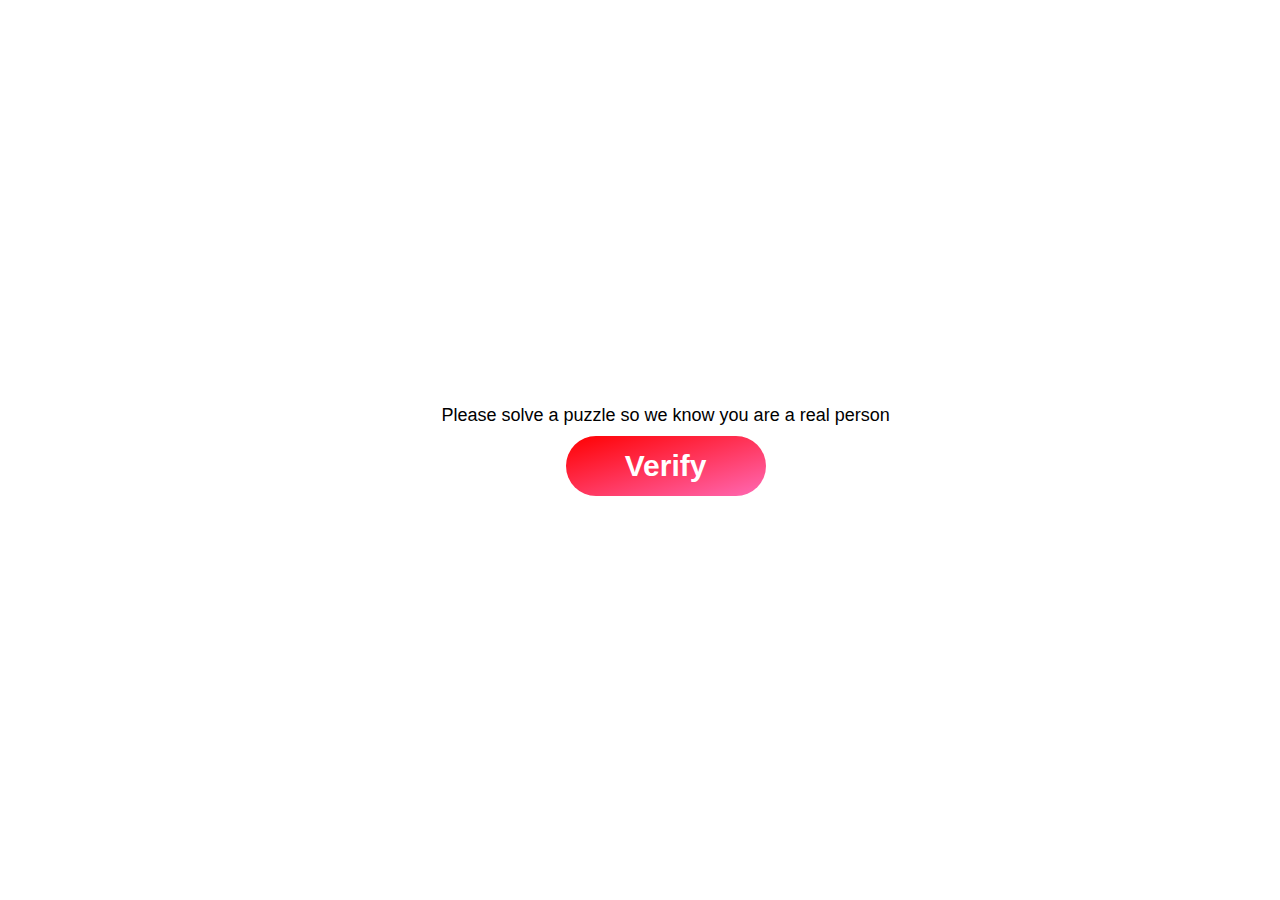
<file: captcha/index.html>
<!DOCTYPE html>
<html>
    <head>
         <meta charset="UTF-8" />
         <meta name="viewport" content="width=device-width, initial-scale=1">
         <title>Tinder | Dating, Make Friends & Meet New People</title>
         <link rel="stylesheet" href="../styles/pages/Captcha/captcha.css">
         <link rel="icon" href="../images/favicon.ico" />
         <link href="https://fonts.cdnfonts.com/css/proxima-nova-condensed" rel="stylesheet">
         <title>Captcha</title>
    </head>
    <body>
        <div class="captcha-container">
            <div class="captcha-inner-container js-captcha-inner-container">
                <div class="captcha-inner-content js-captcha-inner-content">
                    <div class="inner-text">
                        <span>Please solve a puzzle so we know you are a real person</span>
                    </div>
                    <div class="inner-button js-inner-button">
                        <button id="verifyBtn">Verify</button>
                    </div>
                </div>
            </div>
        </div>
    </body>
    <script src="../scripts/pages/captcha.js"></script>
</html>
</file>
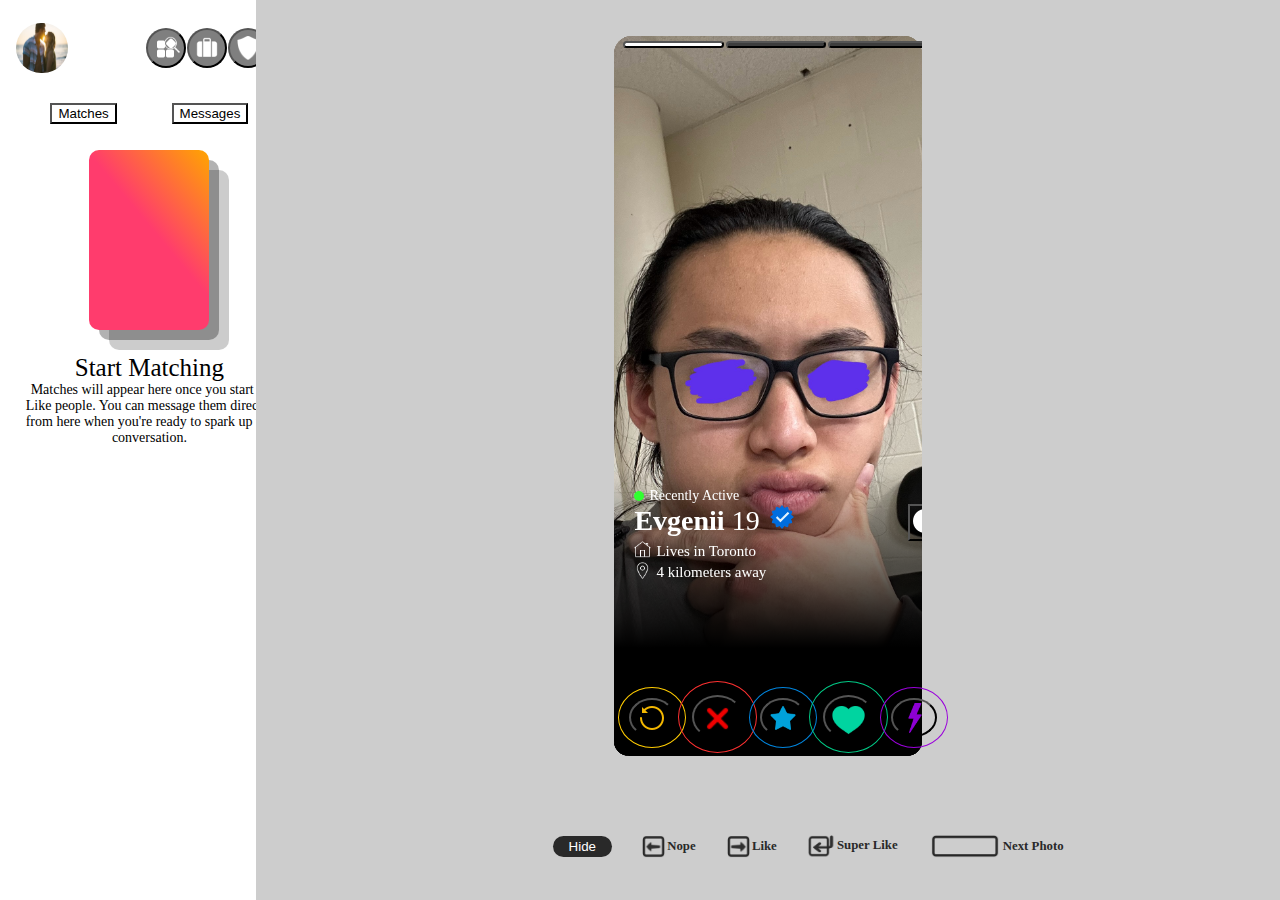
<file: view/index.html>
<!DOCTYPE html>
<html>
    <head>
        <meta charset="UTF-8" />
        <meta name="viewport" content="width=device-width, initial-scale=1">
        <title>Tinder | Dating, Make Friends & Meet New People</title>
        <link rel="icon" href="../images/favicon.ico" />
        <link href="https://fonts.googleapis.com/css2?family=Poppins:ital,wght@0,100;0,200;0,300;0,400;0,500;0,600;0,700;0,800;0,900;1,100;1,200;1,300;1,400;1,500;1,600;1,700;1,800;1,900&display=swap" rel="stylesheet">
        <link rel="stylesheet" href="../styles/pages/View/sidebar.css">
        <link rel="stylesheet" href="../styles/pages/View/mainPart.css">
        <link rel="stylesheet" href="../styles/pages/View/shared.css">
        <link rel="stylesheet" href="../styles/pages/View/low-level.css">
        <link href="https://fonts.googleapis.com/css2?family=Material+Symbols+Outlined" rel="stylesheet" />
    </head>
    <body>
        <div class="background" style="overflow: hidden">
            <aside>
                <div class="header">
                    <nav class="navigation">
                        <div class="profile-container">
                            <a class="js-profile-link-button profile-link-button" rel="button">
                                <img class="profile-image" style="width: 40%; border-radius: 50px; height: 50px; " src="/images/people_kissing.jpg" alt="Explore">
                                <span style="margin-left: 10px;">7FOX7</span>
                            </a>
                        </div>
                        <ul style="list-style: none; display: flex; justify-content: space-evenly; margin: 0; padding: 0; width: 50%;">
                            <li>
                                <button class="js-link-button-explore link-button">
                                    <img class="js-explore-squares-img" style="width: 100%;" src="../images/squares_icon.png" alt="Explore">
                                    <img class="js-explore-search-img" style="position: relative; top: -3px; width: 18px; right: 14.5px;" src="../images/search_icon.png">
    
                                    <img class="js-COLOR-explore-squares-img" style="display: none; width: 100%" src="../images/squares_CHANGED-COLOR_icon.png">
                                    <img class="js-COLOR-explore-search-img" style="display: none; position: relative; top: -3px; width: 18px; right: 14.5px;" src="../images/search_CHANGED-COLOR_icon.png">
                                </button>
                            </li>
                            <li>
                                <button class="js-link-button-work link-button">
                                    <img class="js-suitcase-img" style="width: 100%; position: relative; top: -3px;" src="../images/suitcase_icon.png">
                                    <img class="js-COLOR-suitcase-img" style="display: none; width: 100%; position: relative; top: -3px;" src="../images/suitcase_CHANGED-COLOR_icon.png">
                                </button>
                            </li>
                            <li>
                                <button class="js-link-button-guard link-button">
                                    <img class="js-guard-img" style="width: 100%;" src="../images/guard_icon.png">
                                    <img class="js-COLOR-guard-img" style="display: none; width: 100%" src="../images/guard_CHANGED-COLOR_icon.png">
                                </button>
                            </li>
                        </ul>
                    </nav>    
                </div>
                <div class="main-body">
                    <div class="button-container">
                        <div class="js-button-section">
                            <button class="js-matches-button matches-button">Matches</button>
                            <hr class="js-underline-matches underline">
                        </div>  
                        <div class="js-button-section">
                            <button class="js-messages-button messages-button">Messages</button>
                            <hr style="opacity: 0;" class="js-underline-messages underline">
                        </div>
                    </div>
                    <div class="main-content">
                        <div class="rectangle-images-container js-rectangle-images-container">
                            <svg width="120" height="180" style="position: absolute; left: 20px; top: 20px;">
                                <rect width="120" height="180" fill="var(--add-rect-color)" rx="10" ry="10" fill-opacity="0.2"></rect>
                            </svg>
                            <svg width="120" height="180" style="position: absolute; left: 10px; top: 10px;"> 
                                <rect width="120" height="180" fill="var(--add-rect-color)" rx="10" ry="10" fill-opacity="0.3" ></rect>
                            </svg>
                            <svg width="120" height="180" style="position: relative;" class="main-rect js-main-rect">
                                <defs>
                                    <linearGradient id="main-rect-gradient" x1="60%" y1="50%">
                                        <stop offset="0%" stop-color="rgb(255, 60, 109)"></stop>
                                        <stop offset="100%" stop-color="orange"></stop>
                                    </linearGradient>
                                </defs>
                                <rect fill="url(#main-rect-gradient)" width="120" height="180" rx="10" ry="10"></rect>
                            </svg>  
                        </div>
                        <div style="display: none" class="talk-images-container js-talk-images-container">
                            <svg class="js-big-talk" width="160" height="160" style="position: relative;">
                                <path d="M136.502 59.666c7.274 0 14.2 1.284 20.498 3.585C156.08 28.194 121.312 0 78.52 0 35.156 0 0 28.952 0 
                                64.67c0 23.096 14.714 43.355 36.833 54.793v23.427c0 2.71 2.05 3.873 4.557 2.584l31.714-16.304c1.135.062 2.282.079
                                3.425.106.17.064.17.064 1.992.064.974 0 1.948-.03 2.909-.069 3.71-.116 7.325-.5 10.887-1.017-5.121-6.913-8.128-15.08-8.128-23.85 
                                0-24.669 23.469-44.738 52.313-44.738z" fill="var(--big-talk-color)"></path>
                            </svg>
                            <svg class="js-small-talk" width="180" height="145" style="position: absolute; left: -4px; top: -4px;">
                                <defs>
                                    <linearGradient id="small-talk-gradient" gradientTransform="rotate(30)">
                                        <stop offset="0%" stop-color="var(--small-talk-start-color)"></stop>
                                        <stop offset="70%" stop-color="var(--small-talk-middle-color)"></stop>
                                        <stop offset="100%" stop-color="var(--small-talk-end-color)"></stop>
                                    </linearGradient>
                                </defs>
                                <path d="M137.5 72C115.685 72 98 86.459 98 104.292c0 17.835 17.685 32.291 39.5 32.291h.918c.013 0 
                                .028-.024.041-.03.59-.014 1.183-.021 1.765-.056l4.573 2.334h.003l9.098 4.645c2.516 1.284 4.575.126 
                                4.575-2.574v-9.251C169.6 125.94 177 115.825 177 104.29 177 86.46 159.315 72 137.5 72" fill="url(#small-talk-gradient)"></path>
                            </svg>
                        </div>
                        <div class="content-text-container js-content-text-container unselectable">
                            <span style="font-weight: 500; font-size: 25px;">Start Matching</span>
                            <span style="font-weight: 300; font-size: 14px;">
                                Matches will appear here once you start to Like people. You can message them directly from here when
                                you're ready to spark up the conversation. 
                            </span>
                        </div>
                    </div>
                </div>
            </aside>
        </div>
        <main class="js-main">
            <div class="image-cards-container">
                <div class="image-card-content" style="transform: translate3d(0px, 0px, 0px) scale(1, 1) rotate(0); transform-origin: center center; width: 100%; height: 100%; cursor: pointer;">
                    <div class="keen-slider-container js-keen-slider-container"></div>
                    <div class="button-section">
                        <div class="button-container">
                            <div class="js-interactive-button interactive-button">
                                <button class="button-icon" style="outline: solid rgb(255, 204, 0) 1px; outline-offset: 10px;">
                                    <span class="js-interaction-icon" style="position: relative; top: 2px;">
                                        <img style="width: 30px; height: 30px;" src="../images/refresh_icon.png" alt="refresh" draggable="false">
                                    </span>
                                </button>
                            </div>
                            <div class="js-interactive-button interactive-button" role="button">
                                <button class="reject-button-icon button-icon" data-action-type="reject">
                                    <span class="js-interaction-icon">
                                        <img style="width: 35px; height: 35px; position: relative; top: 3px;" src="../images/cross_icon.png" alt="cross" draggable="false" data-action-type="reject">
                                        <img style="display: none; width: 35px; height: 35px; position: relative; top: 3px;" src="../images/WHITE-cross_icon.png" alt="cross" draggable="false" data-action-type="reject">
                                    </span>
                                </button>
                                <div class="fade-button" style="background-color: var(--fade-reject-button-color); left: -18%; top: -20%; transform: scale(0.75);" data-action-type="reject"></div>
                            </div>
                            <div class="js-interactive-button interactive-button" role="button">
                                <button class="superLike-button-icon button-icon" data-action-type="superLike">
                                    <span class="js-interaction-icon" style="position: relative; top: 2px;">
                                        <img style="width: 30px; height: 30px;" src="../images/star_icon.png" alt="star" draggable="false" data-action-type="superLike">
                                        <img style="display: none; width: 30px; height: 30px;" src="../images/WHITE-star_icon.png" alt="star" draggable="false"  data-action-type="superLike">
                                    </span>
                                </button>
                                <div class="fade-button" style="background-color: var(--fade-superLike-button-color); left: -24.516%; top: -28%;" data-action-type="superLike"></div>
                            </div>
                            <div class="js-interactive-button interactive-button" role="button">
                                <button class="like-button-icon button-icon" data-action-type="like">
                                    <span class="js-interaction-icon" style="position: relative; top: 3px;">
                                        <img style="width: 35px; height: 35px;" src="../images/heart_icon.png" alt="heart" draggable="false" data-action-type="like">
                                        <img style="display: none; width: 35px; height: 35px;" src="../images/WHITE-heart_icon.png" alt="heart" draggable="false" data-action-type="like">
                                    </span>
                                </button>
                                <div class="fade-button" style="background-color: var(--fade-like-button-color); left: -17%; top: -21%; transform: scale(0.75);" data-action-type="like"></div>
                            </div>
                            <div class="js-interactive-button interactive-button" role="button">
                                <button class="button-icon" style="outline: solid rgb(154, 0, 219) 1px; outline-offset: 10px;">
                                    <span class="js-interaction-icon" style="position: relative; top: 2px; left: 1px;">
                                        <img style="width: 30px; height: 30px;" src="../images/lighting_bolt_icon.png" alt="lighting_bolt" draggable="false">
                                    </span>
                                </button>
                            </div>
                        </div>
                    </div>
                </div>
            </div>
            <div class="low-level-content unselectable">
                <div class="container">
                    <div class="hide-button-container">
                        <button>Hide</button>
                    </div>
                    <div class="left-key-container key-container">
                        <span>
                            <img src="../images/left-key.png" draggable="false">
                        </span>
                        <span>
                            Nope
                        </span>
                    </div>
                    <div class="right-key-container key-container">
                        <span>
                            <img src="../images/right-key.png" draggable="false">
                        </span>
                        <span>
                            Like
                        </span>
                    </div>
                    <div class="enter-key-container key-container">
                        <span>
                            <img src="../images/enter-key.png" style="width: 27px;" draggable="false">
                        </span>
                        <span style="margin-bottom: 6px;">
                            Super Like
                        </span>
                    </div>
                    <div class="spacebar-key-container key-container">
                        <span>
                            <img src="../images/spacebar-key.png" style="width: 72px;" draggable="false">
                        </span>
                        <span>
                            Next Photo
                        </span>
                    </div>
                </div>
            </div>
        </main>
        <script src="../scripts/pages/view-sidebar.js"></script>
        <script src="../scripts/pages/view-main.js" type="module"></script>
    </body>
</html>
</file>
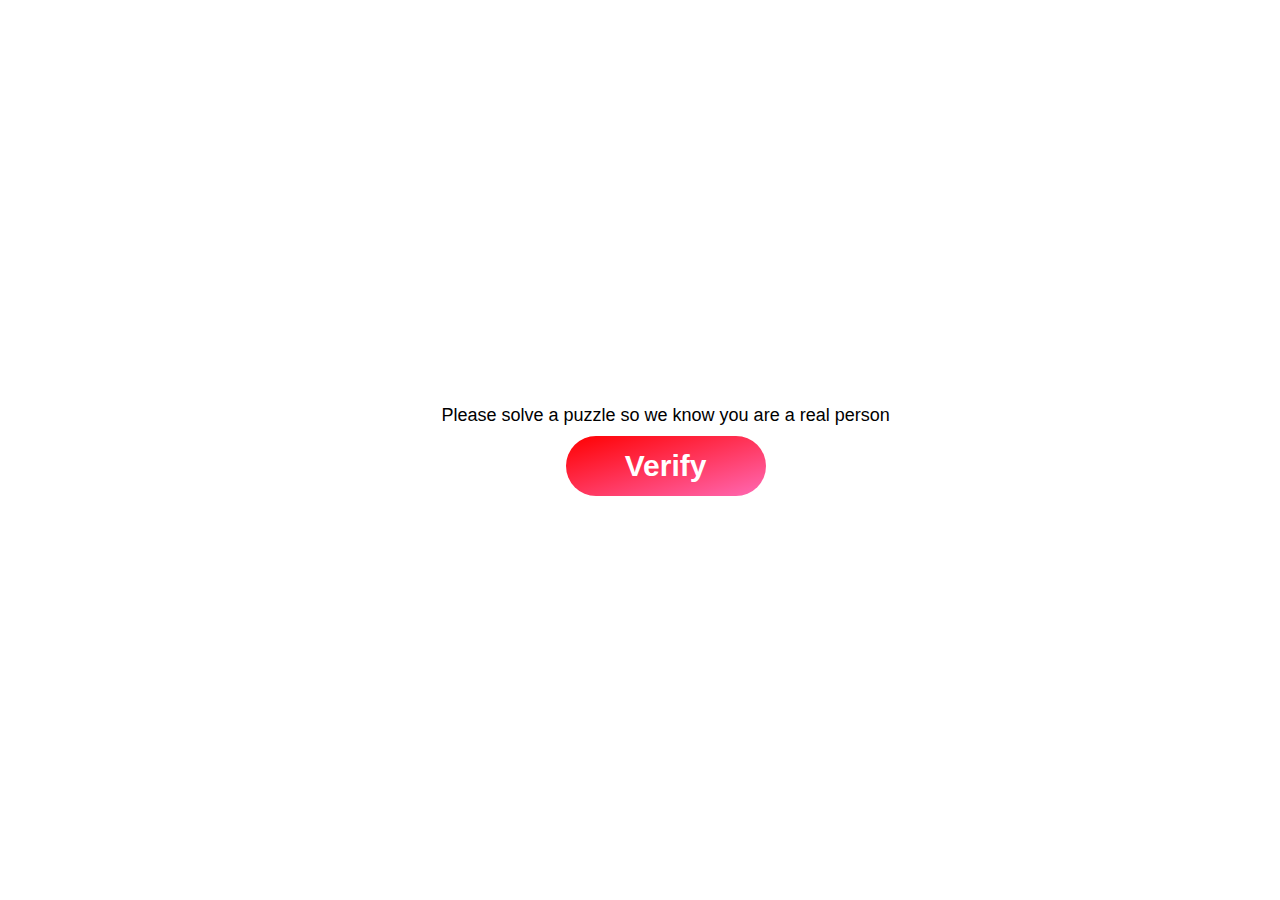
<file: pages/captcha.html>
<!DOCTYPE html>
<html>
    <head>
        <link rel="stylesheet" href="../styles/pages/Captcha/captcha.css">
        <link href="https://fonts.cdnfonts.com/css/proxima-nova-condensed" rel="stylesheet">
        <title>Captcha</title>
    </head>
    <body>
        <div class="captcha-container">
            <div class="captcha-inner-container js-captcha-inner-container">
                <div class="captcha-inner-content js-captcha-inner-content">
                    <div class="inner-text">
                        <span>Please solve a puzzle so we know you are a real person</span>
                    </div>
                    <div class="inner-button js-inner-button">
                        <button id="verifyBtn">Verify</button>
                    </div>
                </div>
            </div>
        </div>
    </body>
    <script src="../scripts/pages/captcha.js"></script>
</html>
</file>
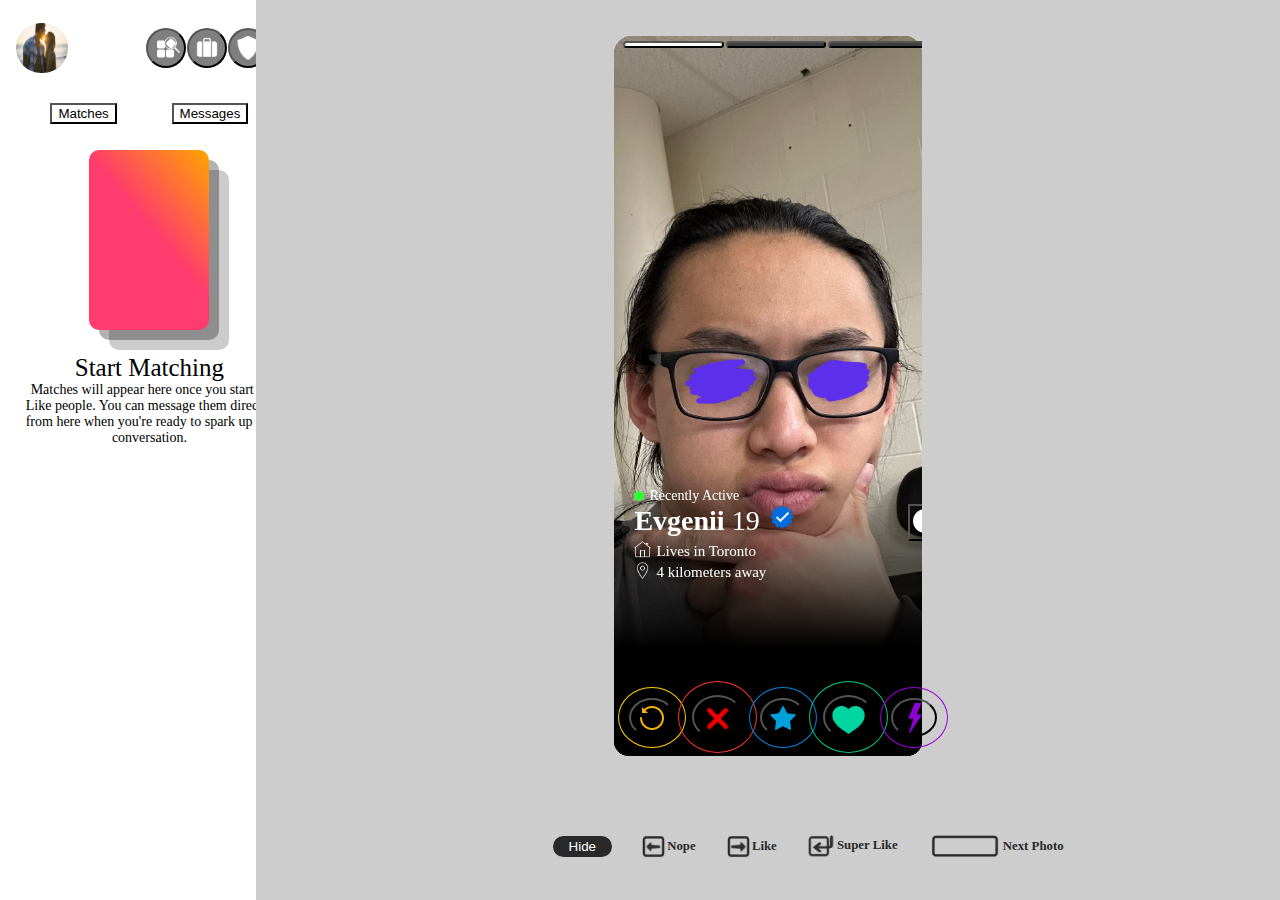
<file: pages/view.html>
<!DOCTYPE html>
<html>
    <head>
        <link href="https://fonts.googleapis.com/css2?family=Poppins:ital,wght@0,100;0,200;0,300;0,400;0,500;0,600;0,700;0,800;0,900;1,100;1,200;1,300;1,400;1,500;1,600;1,700;1,800;1,900&display=swap" rel="stylesheet">
        <link rel="stylesheet" href="../styles/pages/View/sidebar.css">
        <link rel="stylesheet" href="../styles/pages/View/mainPart.css">
        <link rel="stylesheet" href="../styles/pages/View/shared.css">
        <link rel="stylesheet" href="../styles/pages/View/low-level.css">
        <link href="https://fonts.googleapis.com/css2?family=Material+Symbols+Outlined" rel="stylesheet" />
    </head>
    <body>
        <div class="background" style="overflow: hidden">
            <aside>
                <div class="header">
                    <nav class="navigation">
                        <div class="profile-container">
                            <a class="js-profile-link-button profile-link-button" rel="button">
                                <img class="profile-image" style="width: 40%; border-radius: 50px; height: 50px; " src="/images/people_kissing.jpg" alt="Explore">
                                <span style="margin-left: 10px;">7FOX7</span>
                            </a>
                        </div>
                        <ul style="list-style: none; display: flex; justify-content: space-evenly; margin: 0; padding: 0; width: 50%;">
                            <li>
                                <button class="js-link-button-explore link-button">
                                    <img class="js-explore-squares-img" style="width: 100%;" src="../images/squares_icon.png" alt="Explore">
                                    <img class="js-explore-search-img" style="position: relative; top: -3px; width: 18px; right: 14.5px;" src="../images/search_icon.png">
    
                                    <img class="js-COLOR-explore-squares-img" style="display: none; width: 100%" src="../images/squares_CHANGED-COLOR_icon.png">
                                    <img class="js-COLOR-explore-search-img" style="display: none; position: relative; top: -3px; width: 18px; right: 14.5px;" src="../images/search_CHANGED-COLOR_icon.png">
                                </button>
                            </li>
                            <li>
                                <button class="js-link-button-work link-button">
                                    <img class="js-suitcase-img" style="width: 100%; position: relative; top: -3px;" src="../images/suitcase_icon.png">
                                    <img class="js-COLOR-suitcase-img" style="display: none; width: 100%; position: relative; top: -3px;" src="../images/suitcase_CHANGED-COLOR_icon.png">
                                </button>
                            </li>
                            <li>
                                <button class="js-link-button-guard link-button">
                                    <img class="js-guard-img" style="width: 100%;" src="../images/guard_icon.png">
                                    <img class="js-COLOR-guard-img" style="display: none; width: 100%" src="../images/guard_CHANGED-COLOR_icon.png">
                                </button>
                            </li>
                        </ul>
                    </nav>    
                </div>
                <div class="main-body">
                    <div class="button-container">
                        <div class="js-button-section">
                            <button class="js-matches-button matches-button">Matches</button>
                            <hr class="js-underline-matches underline">
                        </div>  
                        <div class="js-button-section">
                            <button class="js-messages-button messages-button">Messages</button>
                            <hr style="opacity: 0;" class="js-underline-messages underline">
                        </div>
                    </div>
                    <div class="main-content">
                        <div class="rectangle-images-container js-rectangle-images-container">
                            <svg width="120" height="180" style="position: absolute; left: 20px; top: 20px;">
                                <rect width="120" height="180" fill="var(--add-rect-color)" rx="10" ry="10" fill-opacity="0.2"></rect>
                            </svg>
                            <svg width="120" height="180" style="position: absolute; left: 10px; top: 10px;"> 
                                <rect width="120" height="180" fill="var(--add-rect-color)" rx="10" ry="10" fill-opacity="0.3" ></rect>
                            </svg>
                            <svg width="120" height="180" style="position: relative;" class="main-rect js-main-rect">
                                <defs>
                                    <linearGradient id="main-rect-gradient" x1="60%" y1="50%">
                                        <stop offset="0%" stop-color="rgb(255, 60, 109)"></stop>
                                        <stop offset="100%" stop-color="orange"></stop>
                                    </linearGradient>
                                </defs>
                                <rect fill="url(#main-rect-gradient)" width="120" height="180" rx="10" ry="10"></rect>
                            </svg>  
                        </div>
                        <div style="display: none" class="talk-images-container js-talk-images-container">
                            <svg class="js-big-talk" width="160" height="160" style="position: relative;">
                                <path d="M136.502 59.666c7.274 0 14.2 1.284 20.498 3.585C156.08 28.194 121.312 0 78.52 0 35.156 0 0 28.952 0 
                                64.67c0 23.096 14.714 43.355 36.833 54.793v23.427c0 2.71 2.05 3.873 4.557 2.584l31.714-16.304c1.135.062 2.282.079
                                3.425.106.17.064.17.064 1.992.064.974 0 1.948-.03 2.909-.069 3.71-.116 7.325-.5 10.887-1.017-5.121-6.913-8.128-15.08-8.128-23.85 
                                0-24.669 23.469-44.738 52.313-44.738z" fill="var(--big-talk-color)"></path>
                            </svg>
                            <svg class="js-small-talk" width="180" height="145" style="position: absolute; left: -4px; top: -4px;">
                                <defs>
                                    <linearGradient id="small-talk-gradient" gradientTransform="rotate(30)">
                                        <stop offset="0%" stop-color="var(--small-talk-start-color)"></stop>
                                        <stop offset="70%" stop-color="var(--small-talk-middle-color)"></stop>
                                        <stop offset="100%" stop-color="var(--small-talk-end-color)"></stop>
                                    </linearGradient>
                                </defs>
                                <path d="M137.5 72C115.685 72 98 86.459 98 104.292c0 17.835 17.685 32.291 39.5 32.291h.918c.013 0 
                                .028-.024.041-.03.59-.014 1.183-.021 1.765-.056l4.573 2.334h.003l9.098 4.645c2.516 1.284 4.575.126 
                                4.575-2.574v-9.251C169.6 125.94 177 115.825 177 104.29 177 86.46 159.315 72 137.5 72" fill="url(#small-talk-gradient)"></path>
                            </svg>
                        </div>
                        <div class="content-text-container js-content-text-container unselectable">
                            <span style="font-weight: 500; font-size: 25px;">Start Matching</span>
                            <span style="font-weight: 300; font-size: 14px;">
                                Matches will appear here once you start to Like people. You can message them directly from here when
                                you're ready to spark up the conversation. 
                            </span>
                        </div>
                    </div>
                </div>
            </aside>
        </div>
        <main class="js-main">
            <div class="image-cards-container">
                <div class="image-card-content" style="transform: translate3d(0px, 0px, 0px) scale(1, 1) rotate(0); transform-origin: center center; width: 100%; height: 100%; cursor: pointer;">
                    <div class="keen-slider-container js-keen-slider-container"></div>
                    <div class="button-section">
                        <div class="button-container">
                            <div class="js-interactive-button interactive-button">
                                <button class="button-icon" style="outline: solid rgb(255, 204, 0) 1px; outline-offset: 10px;">
                                    <span class="js-interaction-icon" style="position: relative; top: 2px;">
                                        <img style="width: 30px; height: 30px;" src="../images/refresh_icon.png" alt="refresh" draggable="false">
                                    </span>
                                </button>
                            </div>
                            <div class="js-interactive-button interactive-button" role="button">
                                <button class="reject-button-icon button-icon" data-action-type="reject">
                                    <span class="js-interaction-icon">
                                        <img style="width: 35px; height: 35px; position: relative; top: 3px;" src="../images/cross_icon.png" alt="cross" draggable="false" data-action-type="reject">
                                        <img style="display: none; width: 35px; height: 35px; position: relative; top: 3px;" src="../images/WHITE-cross_icon.png" alt="cross" draggable="false" data-action-type="reject">
                                    </span>
                                </button>
                                <div class="fade-button" style="background-color: var(--fade-reject-button-color); left: -18%; top: -20%; transform: scale(0.75);" data-action-type="reject"></div>
                            </div>
                            <div class="js-interactive-button interactive-button" role="button">
                                <button class="superLike-button-icon button-icon" data-action-type="superLike">
                                    <span class="js-interaction-icon" style="position: relative; top: 2px;">
                                        <img style="width: 30px; height: 30px;" src="../images/star_icon.png" alt="star" draggable="false" data-action-type="superLike">
                                        <img style="display: none; width: 30px; height: 30px;" src="../images/WHITE-star_icon.png" alt="star" draggable="false"  data-action-type="superLike">
                                    </span>
                                </button>
                                <div class="fade-button" style="background-color: var(--fade-superLike-button-color); left: -24.516%; top: -28%;" data-action-type="superLike"></div>
                            </div>
                            <div class="js-interactive-button interactive-button" role="button">
                                <button class="like-button-icon button-icon" data-action-type="like">
                                    <span class="js-interaction-icon" style="position: relative; top: 3px;">
                                        <img style="width: 35px; height: 35px;" src="../images/heart_icon.png" alt="heart" draggable="false" data-action-type="like">
                                        <img style="display: none; width: 35px; height: 35px;" src="../images/WHITE-heart_icon.png" alt="heart" draggable="false" data-action-type="like">
                                    </span>
                                </button>
                                <div class="fade-button" style="background-color: var(--fade-like-button-color); left: -17%; top: -21%; transform: scale(0.75);" data-action-type="like"></div>
                            </div>
                            <div class="js-interactive-button interactive-button" role="button">
                                <button class="button-icon" style="outline: solid rgb(154, 0, 219) 1px; outline-offset: 10px;">
                                    <span class="js-interaction-icon" style="position: relative; top: 2px; left: 1px;">
                                        <img style="width: 30px; height: 30px;" src="../images/lighting_bolt_icon.png" alt="lighting_bolt" draggable="false">
                                    </span>
                                </button>
                            </div>
                        </div>
                    </div>
                </div>
            </div>
            <div class="low-level-content unselectable">
                <div class="container">
                    <div class="hide-button-container">
                        <button>Hide</button>
                    </div>
                    <div class="left-key-container key-container">
                        <span>
                            <img src="../images/left-key.png" draggable="false">
                        </span>
                        <span>
                            Nope
                        </span>
                    </div>
                    <div class="right-key-container key-container">
                        <span>
                            <img src="../images/right-key.png" draggable="false">
                        </span>
                        <span>
                            Like
                        </span>
                    </div>
                    <div class="enter-key-container key-container">
                        <span>
                            <img src="../images/enter-key.png" style="width: 27px;" draggable="false">
                        </span>
                        <span style="margin-bottom: 6px;">
                            Super Like
                        </span>
                    </div>
                    <div class="spacebar-key-container key-container">
                        <span>
                            <img src="../images/spacebar-key.png" style="width: 72px;" draggable="false">
                        </span>
                        <span>
                            Next Photo
                        </span>
                    </div>
                </div>
            </div>
        </main>
        <script src="../scripts/pages/view-sidebar.js"></script>
        <script src="../scripts/pages/view-main.js" type="module"></script>
    </body>
</html>
</file>
<file: styles/pages/Captcha/captcha.css>
:root {
    --verify-button-color: rgb(224, 0, 86); 
    --wrong-answer-color: rgb(173, 0, 0); 
    --right-answer-color: rgb(0, 158, 0); 
}

* {
    font-family: 'Proxima Nova Condensed', sans-serif; 
    box-sizing: border-box; 
}

body {
    margin: 0; 
    padding: 0; 
    cursor: default;
}

.captcha-container {
    width: 100%; 
    height: 100vh;
    overflow: hidden; 
    display: flex;
    justify-content: center;
    align-items: center;
}

.captcha-inner-container ul {
    margin: 0; 
    padding: 4px; 
    list-style: none; 
    width: 198px;  
    height: 160px; 
} 

.captcha-inner-container li {
    outline: 2px solid black; 
    cursor: pointer; 
    width: 60px; 
    height: 60px; 
}

.captcha-inner-container li:hover {
    outline: 3px dashed red; 
    outline-offset: 1px; 
}

.captcha-inner-container {
    position: relative;
    left: 2%; 
    display: flex; 
    flex-direction: column; 
    align-items: center; 
}

.captcha-inner-content {
    width: 100%; 
    height: 100%; 
    padding-left: 50px; 
    padding-right: 50px; 
    display: flex; 
    flex-direction: column; 
    align-items: center; 
    justify-content: space-evenly; 
}

.captcha-inner-content .inner-text {
    margin-bottom: 10px; 
    font-size: 18px; 
    text-align: center; 
}

.captcha-inner-content .inner-button {
    width: 100%; 
    display: flex; 
    align-items: center;
    justify-content: center;
}

.inner-button > button {
    font-weight: bold; 
    font-size: 30px;  
    border: none; 
    cursor: pointer; 
    padding: 13px; 
    width: 200px; 
    border-radius: 35px; 
    color: white; 
    background-image: linear-gradient(to bottom right, red, hotpink);
}

.captcha-inner-container .inner-button button:hover {
    filter: brightness(90%); 
}
</file>
<file: styles/pages/View/sidebar.css>
aside {
    z-index: 40; 
    cursor: default; 
    width: 20%;  
    height: 100%; 
    background-color: #fff; 
    border-right: 1px solid rgba(78, 78, 78, 0.2); 
}

.header {
    width: 100%; 
    padding: 15px 8px;
    background: var(--main-color); 
}

.navigation {
    width: "100%"; 
    display: flex; 
    justify-content: space-between;
    align-items: center;
}

.navigation .profile-container {
    color: #fff; 
    display: flex;
    margin-right: "15px";  
}

.profile-container > .profile-link-button {
    width: 100%; 
    display: flex; 
    align-items: center; 
    border-radius: 40px; 
    cursor: pointer;
    font-weight: 600; 
    font-size: 15px;  
}

.profile-link-button:hover {
    filter: brightness(70%); 
}

.navigation .link-button {
    width: 40px; 
    height: 40px; 
    display: flex; 
    align-items: center; 
    border-radius: 25px; 
    background-color: rgba(0, 0, 0, 0.5); 
    transition: 0.2s; 
}

.navigation .link-button:hover {
    background-color: rgba(0, 0, 0, 0.6); 
}

.main-body {
    padding: 15px; 
    width: 100%; 
    height: 100%; 
}

.main-body .button-container {
    display: flex; 
    justify-content: space-around;
}

.main-body .button-container .matches-button,
.main-body .button-container .messages-button {
    background-color: transparent; 
}

.underline {
    height: 3px; 
    margin-top: 0px; 
    border: none; 
    background: var(--main-color); 
    position: relative;  
}

.main-content {
    margin-top: 15px; 
    width: 100%; 
    height: 100%; 
    display: flex; 
    flex-direction: column; 
    align-items: center; 
}

.main-content .rectangle-images-container{
    position: relative; 
    overflow: visible; 
}

.main-content .talk-images-container {
    position: relative; 
    overflow: visible; 
}

.main-content .content-text-container,
.main-content .content-text-container {
    margin-top: 20px; 
    padding: 0 35px; 
    width: 100%; 
    height: 270px; 
    text-align: center; 
    display: flex; 
    flex-direction: column; 
    align-items: center;
}
</file>
<file: styles/pages/View/mainPart.css>
:root {
    --fade-reject-button-color: rgb(255, 77, 77); 
    --fade-superLike-button-color: rgb(56, 175, 255); 
    --fade-like-button-color: rgb(63, 255, 191); 
}


main {
    position: fixed;
    top: 0%; 
    left: 20%; 
    width: 80%; 
    height: 100%; 
    background: rgb(205, 205, 205);
    display: flex; 
    justify-content: center;  
}

main .image-cards-container {
    top: 4%; 
    position: relative; 
    width: 30%; 
    height: 80%;
    display: flex; 
    align-items: center; 
    justify-content: center; 
}

main .image-cards-container .user-info-container {
    z-index: 3; 
    position: absolute; 
    width: 100%; 
    height: 25%; 
    left: 0; 
    top: 60%;
    padding: 20px; 
    color: #fff; 
    font-size: 14px;
}

.image-cards-container .user-info-container .user-info-content {
    width: 100%; 
    display: flex; 
    flex-direction: column;
    font-weight: 500;
}

main .image-cards-container .button-section {
    cursor: default; 
    position: fixed; 
    top: 85%; 
    width: 100%; 
    height: 15%; 
    background-color: transparent;  
    z-index: 12; 
}

.button-section .button-container {
    display: flex; 
    padding: 15px; 
    width: 100%;
    flex-direction: row; 
    height: 100%; 
    align-items: center;
    justify-content: space-between; 

}

.button-container .interactive-button .fade-button {
    z-index: -1; 
    position: absolute; 
    width: 63px; 
    height: 60px; 
    border-radius: 50%; 
    opacity: 0; 
}

.image-cards-container .keen-slider-container {
    position: absolute; 
    width: 100%; 
    height: 100%;  
}

.keen-slider-container .profile-container {
    position: absolute; 
    width: 100%; 
    height: 100%;  
    overflow: hidden; 
}

.image-cards-container .keen-slider-container .profile-container .keen-slider {
    width: 100%;
    height: 100%; 
    overflow: hidden; 
    position: relative; 
    display: flex; 
    border-radius: 18px; 
}

.keen-slider-container .profile-container .keen-slider .keen-slider-item {
    width: 100%; 
    height: 100%; 
}

.keen-slider-container .profile-container .keen-slider .keen-slider-item--hidden {
    display: none;
}

.keen-slider-container .profile-container .keen-slider .keen-slider-item .image {
    background-size: cover; 
    background-repeat: no-repeat; 
    width: 100%; 
    height: 100%;
    background-position: center; 
}

.sampleImg1 {
    background-image: url(../../../images/sampleImg01.JPG); 
}

.sampleImg2 {
    background-image: url(../../../images/sampleImg02.JPG); 
}

.sampleImg3 {
    background-image: url(../../../images/sampleImg03.JPG); 
}

.button-container .button-icon {
    background-color: transparent; 
    border-radius: 50%; 
    display: flex; 
    align-items: center; 
    justify-content: space-around;
}

.button-container .reject-button-icon {
    outline: solid rgb(255, 49, 49) 1px; 
    outline-offset: 13px;
}

.button-container .superLike-button-icon {
    outline: solid rgb(0, 133, 222) 1px;
    outline-offset: 10px;
}

.button-container .like-button-icon {
    outline: solid rgb(0, 202, 134) 1px;
    outline-offset: 13px;
}

.button-container .button-icon.outline-hidden {
    outline: none; 
}

.button-section .button-container .interactive-button {
    position: relative; 
    cursor: pointer; 
}

.keen-slider-container .profile-container .keen-slider .keen-slider-button-container {
    position: absolute; 
    display: flex; 
    width: 100%; 
    justify-content: space-between;
    top: 47%; 
    transform: translateY(-50%);
    visibility: visible;
    opacity: 0; 
    z-index: 5;
}

.keen-slider .keen-slider-button-container .keen-slider-button {
    background-color: transparent; 
}

.keen-slider-container .profile-container .keen-slider .keen-slider-button-container.active {
    opacity: 1; 
}

.keen-slider-container .profile-container .stamp {
    position: absolute; 
    z-index: 4; 
    width: 320px; 
    height: 320px;
    opacity: 0; 
}

.image-cards-container .keen-slider-container .profile-container .slide-dot-container {
    z-index: 5; 
    position: absolute; 
    display: flex; 
    align-items: center; 
    width: 100%; 
    height: 7px; 
    margin-top: 5px; 
    padding-inline: 8px; 
}

.keen-slider-container .profile-container .slide-dot-container > button {
    background-color: #3e3e3e; 
    height: 100%;
    margin: 1px; 
    border-top-left-radius: 8px; 
    border-top-right-radius: 8px;
    border-bottom-right-radius: 8px;
    border-bottom-left-radius: 8px;
    width: 100%; 
    padding: 0; 
}

.keen-slider-container .profile-container .slide-dot-container > button.active {
    background-color: #fff; 
}
</file>
<file: styles/pages/View/shared.css>
.unselectable {
    -webkit-touch-callout: none;
    -webkit-user-select: none;
    -khtml-user-select: none;
    -moz-user-select: none;
    -ms-user-select: none;
    user-select: none;
}
</file>
<file: styles/pages/View/low-level.css>
.low-level-content {
    cursor: default;  
    height: 10%; 
    width: 50%; 
    position: absolute; 
    top: 89%; 
    left: 27.5%; 
}

.low-level-content .container {
    width: 100%; 
    height: 100%;  
    display: flex; 
    flex-direction: row; 
    align-items: center; 
    justify-content: space-between;
    padding-inline: 15px;
    text-wrap: nowrap;
    font-weight: 600;
    color: rgb(41, 41, 41);
    font-size: 0.8em; 
}

.container .hide-button-container {
    width: auto; 
}

.low-level-content .container .key-container {
    display: flex; 
    align-items: center; 
}

.low-level-content .container .key-container span {
    display: flex; 
    margin-inline: 1px;
}

.low-level-content .container img {
    width: 23px;
} 

.container .hide-button-container button {
    color: #fff; 
    background-color: rgb(41, 41, 41);
    border: none; 
    border-radius: 20px; 
    padding: 3px 16px; 
    transition: 0.2s; 
}


.container .hide-button-container button:hover {
    background-color:  rgb(21, 21, 21);
}

.container .enter-key-container {
    position: relative; 
    top: 2px;
}
</file>
